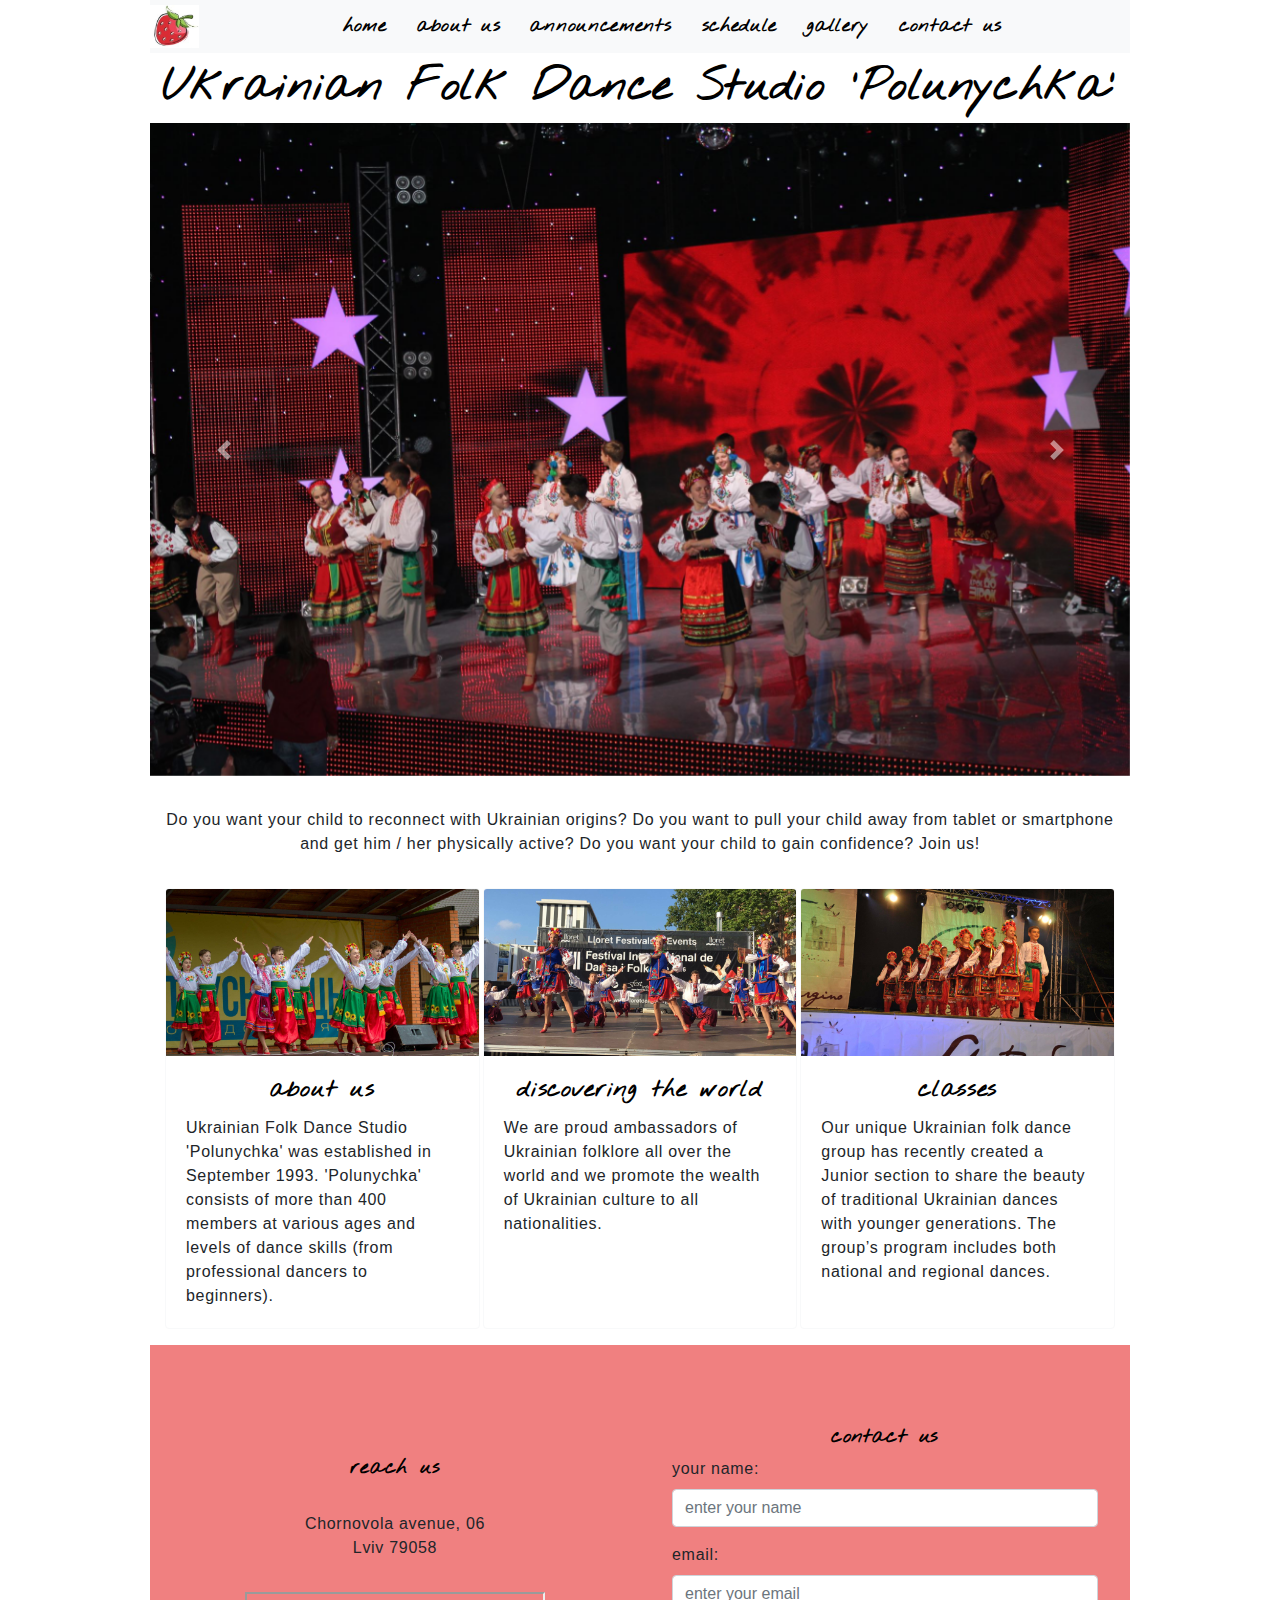
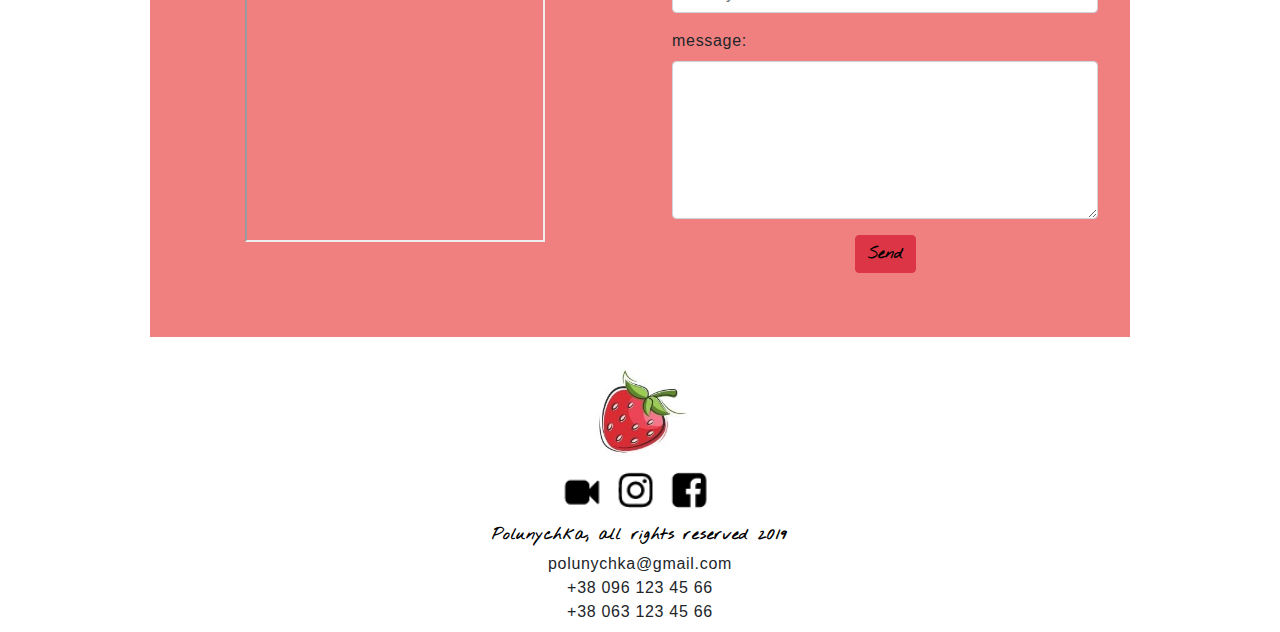
<file: index.html>
<!DOCTYPE html>
<html lang="en">
    <head>
        <meta charset="UTF-8">
        <meta name="viewport" content="width=device-width, initial-scale=1.0">
        <meta http-equiv="X-UA-Compatible" content="ie=edge">
        <title>Polunychka-home-page</title>
        <link rel="shortcut icon" type="image/jpg" href="img/strawberry-logo.jpg">
        <link rel="stylesheet" href="https://stackpath.bootstrapcdn.com/bootstrap/4.3.1/css/bootstrap.min.css" integrity="sha384-ggOyR0iXCbMQv3Xipma34MD+dH/1fQ784/j6cY/iJTQUOhcWr7x9JvoRxT2MZw1T" crossorigin="anonymous">
        <link rel="stylesheet" href="css/index.css">
    </head>
    <body>
        <header>
            <nav class="navbar navbar-expand-lg navbar-light bg-light">
                <a class="navbar-brand" href="#">
                    <img src="img/strawberry-logo.jpg" alt="Starwberry logo drawn in style 'Mamo, ya malyuyu'">
                </a>
                <button class="navbar-toggler" type="button" data-toggle="collapse" data-target="#navbar" aria-controls="navbar" aria-expanded="false" aria-label="Toggle navigation">
                    <span class="navbar-toggler-icon"></span>
                </button>
                <div class="collapse navbar-collapse" id="navbar">
                    <ul class="navbar-nav">
                        <li class="nav-item active">
                            <a class="nav-link" href="#">
                                home <span class="sr-only">(current)</span>
                            </a>
                        </li>
                        <li class="nav-item">
                            <a class="nav-link" href="#anchor">about us</a>
                        </li>
                        <li class="nav-item">
                            <a class="nav-link" href="announcements.html">announcements</a>
                        </li>
                        <li class="nav-item">
                            <a class="nav-link" href="schedule.html">schedule</a>
                        </li>
                        <li class="nav-item">
                            <a class="nav-link" href="gallery.html">gallery</a>
                        </li>
                        <li class="nav-item">
                            <a class="nav-link" href="#anchor-for-contact-us">contact us</a>
                        </li>
                    </ul>
                </div>
            </nav>
            <div>
                <h1>Ukrainian Folk Dance Studio 'Polunychka'</h1>
            </div>
            <div id="banner" class="carousel slide" data-ride="carousel">
                <div class="carousel-inner">
                    <div class="carousel-item active">
                        <img src="img/krok-do-zirok-contest.jpg" class="d-block w-100" alt="Children in pairs dressed in national costumes dancing Ukrainian folk dance 'Hopak'on the stage of 'Krok do zirok' contest">
                    </div>
                    <div class="carousel-item">
                        <img src="img/moldaviya.jpg" class="d-block w-100" alt="Сhildren posing against the background of an authentic Ukrainian house">
                    </div>
                    <div class="carousel-item">
                        <img src="img/vizerunky.jpg" class="d-block w-100" alt="Children dancing Carpathian folk dance">
                    </div>
                </div>
                <a class="carousel-control-prev" href="#banner" role="button" data-slide="prev">
                    <span class="carousel-control-prev-icon" aria-hidden="true"></span>
                    <span class="sr-only">Previous</span>
                </a>
                <a class="carousel-control-next" href="#banner" role="button" data-slide="next">
                    <span class="carousel-control-next-icon" aria-hidden="true"></span>
                    <span class="sr-only">Next</span>
                </a>
            </div>
            <div>
                <p class="question">Do you want your child to reconnect with Ukrainian origins? Do you want to pull your child away from tablet or smartphone and get him / her physically active? Do you want your child to gain confidence? Join us!</p>
            </div>
        </header>
        <main class="container">
            <div class="card border-light mb-3">
                <img src="img/truskavets.jpg" class="card-img-top" alt="Children in pairs dressed in national costumes standing on the stage in lines lifting up their hands">
                <div class="card-body">
                    <h2 class="card-title" id="anchor">about us</h2>
                    <p class="card-text">Ukrainian Folk Dance Studio 'Polunychka' was established in September 1993. 'Polunychka' consists of more than 400 members at various ages and levels of dance skills (from professional dancers to beginners).</p>
                </div>
            </div>
            <div class="card border-light mb-3">
                <img src="img/lloret-de-mar-festival.jpg" class="card-img-top" alt="Children dancing Ukrainian folk dance Cherevychky on the stage of Lloret de Mar festival">
                <div class="card-body">
                    <h2 class="card-title">discovering the world</h2>
                    <p class="card-text">We are proud ambassadors of Ukrainian folklore all over the world and we promote the wealth of Ukrainian culture to all nationalities.</p>
                </div>
            </div>
            <div class="card border-light mb-3">
                <img src="img/tocati.jpg" class="card-img-top" alt="Children in pairs dressed in national costumes standing on stage grouped in one column">
                <div class="card-body">
                    <h2 class="card-title">classes</h2>
                    <p class="card-text">Our unique Ukrainian folk dance group has recently created a Junior section to share the beauty of traditional Ukrainian dances with younger generations. The group’s program includes both national and regional dances.</p>
                </div>
            </div>
        </main>
        <div class="jumbotron jumbotron-fluid" id="pink">
            <div class="pink-container">
                <div class="jumbotron-left">
                    <div>
                        <h3>reach us</h3>
                        <div>
                            <p class="address">
                                Chornovola avenue, 06<br>Lviv 79058
                            </p>
                        </div>
                    </div>
                    <div id="map">
                        <iframe src="https://www.google.com/maps/embed?pb=!1m18!1m12!1m3!1d4295.358088976822!2d24.02027228825579!3d49.85104811615175!2m3!1f0!2f0!3f0!3m2!1i1024!2i768!4f13.1!3m3!1m2!1s0x473add0b93b93b3f%3A0x58bd3a5c118bf060!2z0KjQutC-0LvQsCDihJY1Mw!5e0!3m2!1suk!2sua!4v1563752358948!5m2!1suk!2sua" allowfullscreen></iframe>
                    </div>
                </div>
                <div class="jumbotron-right">
                    <h3 id="anchor-for-contact-us">contact us</h3>
                    <form class="contact-us">
                        <div class="form-group">
                            <label for="your_name">your name:</label>
                            <input type="text" class="form-control" id="your_name" name="user_name" placeholder="enter your name">
                        </div>
                        <div class="form-group">
                            <label for="email">email:</label>
                            <input type="email" class="form-control" id="email" name="user_email" placeholder="enter your email">
                        </div>
                        <div class="form-group">
                            <label for="msg">message:</label>
                            <textarea class="form-control" id="msg" name="user_message" rows="6" cols="70"></textarea>
                        </div>
                        <div id="send-button">
                            <input type="submit" class="btn btn-danger" id="this-send-button" value="Send">
                        </div>
                    </form>
                </div>
            </div>
        </div>
        <footer>
            <div class="footer-logo">
                <img src="img/strawberry-logo.jpg" alt="Starwberry logo drawn in style 'Mamo, ya malyuyu'">
            </div>
            <div class="social-media-icons">
                <img src="img/social-media-icons.png" alt="Social media icons">
            </div>
            <h4>Polunychka, all rights reserved 2019</h4>
            <p class="footer">
                polunychka@gmail.com<br>
                +38 096 123 45 66<br>+38 063 123 45 66
            </p>
        </footer>
        <script src=js/index.js></script>
        <script src="https://code.jquery.com/jquery-3.4.1.min.js" integrity="sha256-CSXorXvZcTkaix6Yvo6HppcZGetbYMGWSFlBw8HfCJo=" crossorigin="anonymous"></script>
        <script src="https://cdnjs.cloudflare.com/ajax/libs/popper.js/1.14.7/umd/popper.min.js" integrity="sha384-UO2eT0CpHqdSJQ6hJty5KVphtPhzWj9WO1clHTMGa3JDZwrnQq4sF86dIHNDz0W1" crossorigin="anonymous"></script>
        <script src="https://stackpath.bootstrapcdn.com/bootstrap/4.3.1/js/bootstrap.min.js" integrity="sha384-JjSmVgyd0p3pXB1rRibZUAYoIIy6OrQ6VrjIEaFf/nJGzIxFDsf4x0xIM+B07jRM" crossorigin="anonymous"></script>
    </body>
</html>
</file>
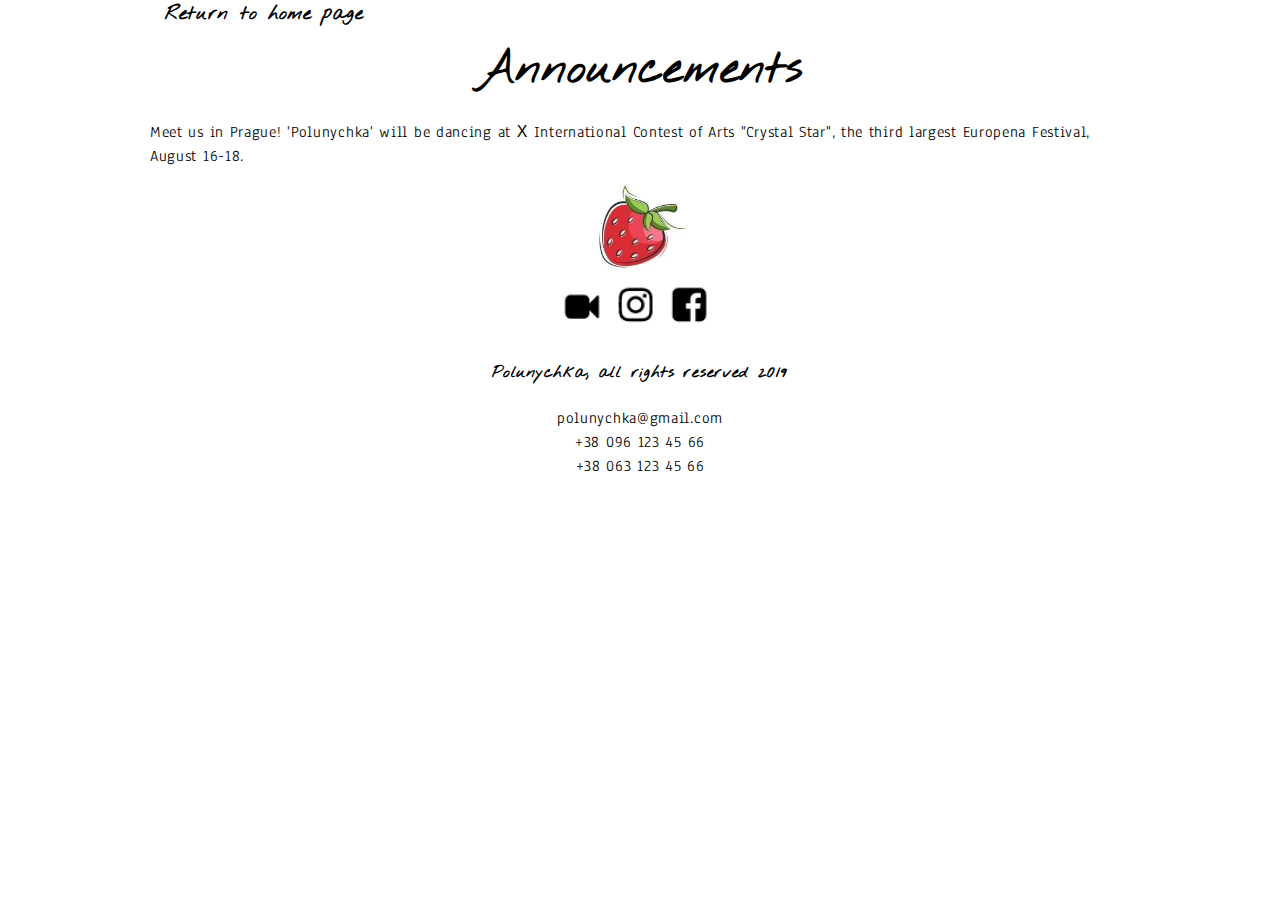
<file: announcements.html>
<!DOCTYPE html>
<html lang="en">
    <head>
        <meta charset="UTF-8">
        <meta name="viewport" content="width=device-width, initial-scale=1.0">
        <meta http-equiv="X-UA-Compatible" content="ie=edge">
        <title>Announcements</title>
        <link rel="shortcut icon" type="image/jpg" href="img/strawberry-logo.jpg">
        <link rel="stylesheet" href="css/index.css">
    </head>
    <body>
        <nav id="navbar">
            <a href="index.html">Return to home page</a>
        </nav>
        <h1>Announcements</h1>
        <p>Meet us in Prague! 'Polunychka' will be dancing at Х International Contest of Arts "Crystal Star", the third largest Europena Festival, August 16-18.</p>
        <footer>
            <div class="footer-logo">
            <img src="img/strawberry-logo.jpg" alt="Starwberry logo drawn in style 'Mamo, ya malyuyu'">
            </div>
            <div class="social-media-icons">
            <img src="img/social-media-icons.png" alt="Social media icons">
            </div>
            <h4>Polunychka, all rights reserved 2019</h4>
            <p class="footer">
                polunychka@gmail.com<br>
                +38 096 123 45 66<br>+38 063 123 45 66
            </p>
        </footer>
    </body>
</html>
</file>
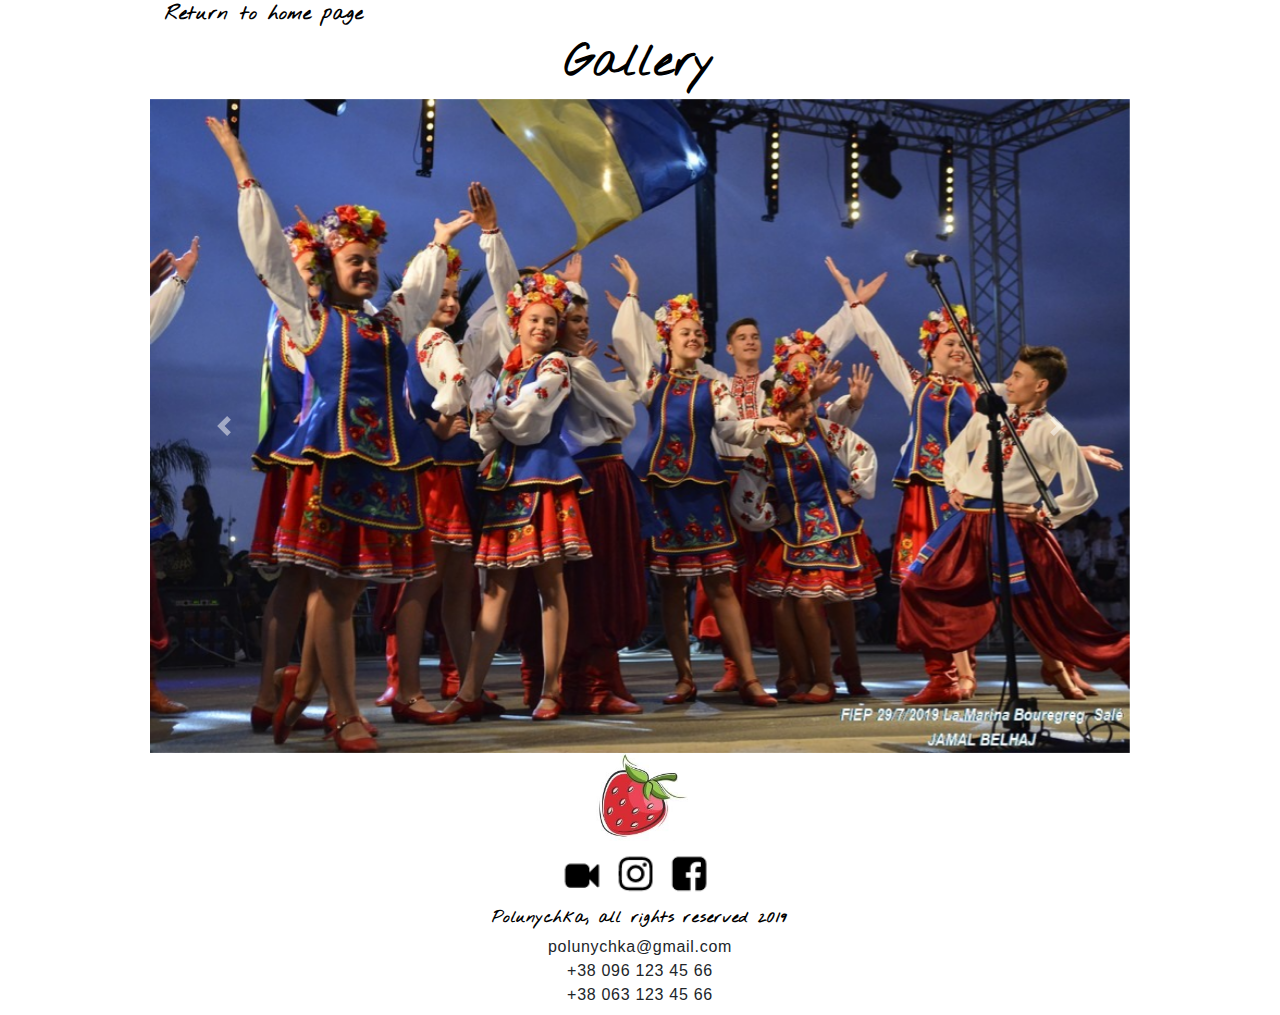
<file: gallery.html>
<!DOCTYPE html>
<html lang="en">
    <head>
        <meta charset="UTF-8">
        <meta name="viewport" content="width=device-width, initial-scale=1.0">
        <meta http-equiv="X-UA-Compatible" content="ie=edge">
        <title>Gallery</title>
        <link rel="shortcut icon" type="image/jpg" href="img/strawberry-logo.jpg">
        <link rel="stylesheet" href="https://stackpath.bootstrapcdn.com/bootstrap/4.3.1/css/bootstrap.min.css" integrity="sha384-ggOyR0iXCbMQv3Xipma34MD+dH/1fQ784/j6cY/iJTQUOhcWr7x9JvoRxT2MZw1T" crossorigin="anonymous">
        <link rel="stylesheet" href="css/index.css">
    </head>
    <body>
        <nav id="navbar">
            <a href="index.html">Return to home page</a>
        </nav>
        <h1>Gallery</h1>
        <div id="banner" class="carousel slide" data-ride="carousel">
                <div class="carousel-inner">
                    <div class="carousel-item active">
                        <img src="img/hopak.jpg" class="d-block w-100" alt="Children dancing 'hopak'">
                    </div>
                    <div class="carousel-item">
                        <img src="img/bukovyns'kyy.jpg" class="d-block w-100" alt="Children standing in line in tradidtional costumes of Bukovyna, boys on the left, girls on the right">
                    </div>
                    <div class="carousel-item">
                        <img src="img/karpats'ki-zirochky.jpg" class="d-block w-100" alt="Group of children in traditional costumes of the Carpathian region posing against the background of the Ukrainian flag">
                    </div>
                </div>
                <a class="carousel-control-prev" href="#banner" role="button" data-slide="prev">
                    <span class="carousel-control-prev-icon" aria-hidden="true"></span>
                    <span class="sr-only">Previous</span>
                </a>
                <a class="carousel-control-next" href="#banner" role="button" data-slide="next">
                    <span class="carousel-control-next-icon" aria-hidden="true"></span>
                    <span class="sr-only">Next</span>
                </a>
            </div>
            <div>
                <footer>
            <div class="footer-logo">
            <img src="img/strawberry-logo.jpg" alt="Starwberry logo drawn in style 'Mamo, ya malyuyu'">
            </div>
            <div class="social-media-icons">
            <img src="img/social-media-icons.png" alt="Social media icons">
            </div>
            <h4>Polunychka, all rights reserved 2019</h4>
            <p class="footer">
                polunychka@gmail.com<br>
                +38 096 123 45 66<br>+38 063 123 45 66
            </p>
        </footer>
        <script src="https://code.jquery.com/jquery-3.4.1.min.js" integrity="sha256-CSXorXvZcTkaix6Yvo6HppcZGetbYMGWSFlBw8HfCJo=" crossorigin="anonymous"></script>
        <script src="https://cdnjs.cloudflare.com/ajax/libs/popper.js/1.14.7/umd/popper.min.js" integrity="sha384-UO2eT0CpHqdSJQ6hJty5KVphtPhzWj9WO1clHTMGa3JDZwrnQq4sF86dIHNDz0W1" crossorigin="anonymous"></script>
        <script src="https://stackpath.bootstrapcdn.com/bootstrap/4.3.1/js/bootstrap.min.js" integrity="sha384-JjSmVgyd0p3pXB1rRibZUAYoIIy6OrQ6VrjIEaFf/nJGzIxFDsf4x0xIM+B07jRM" crossorigin="anonymous"></script>
    </body>
</html>
</file>
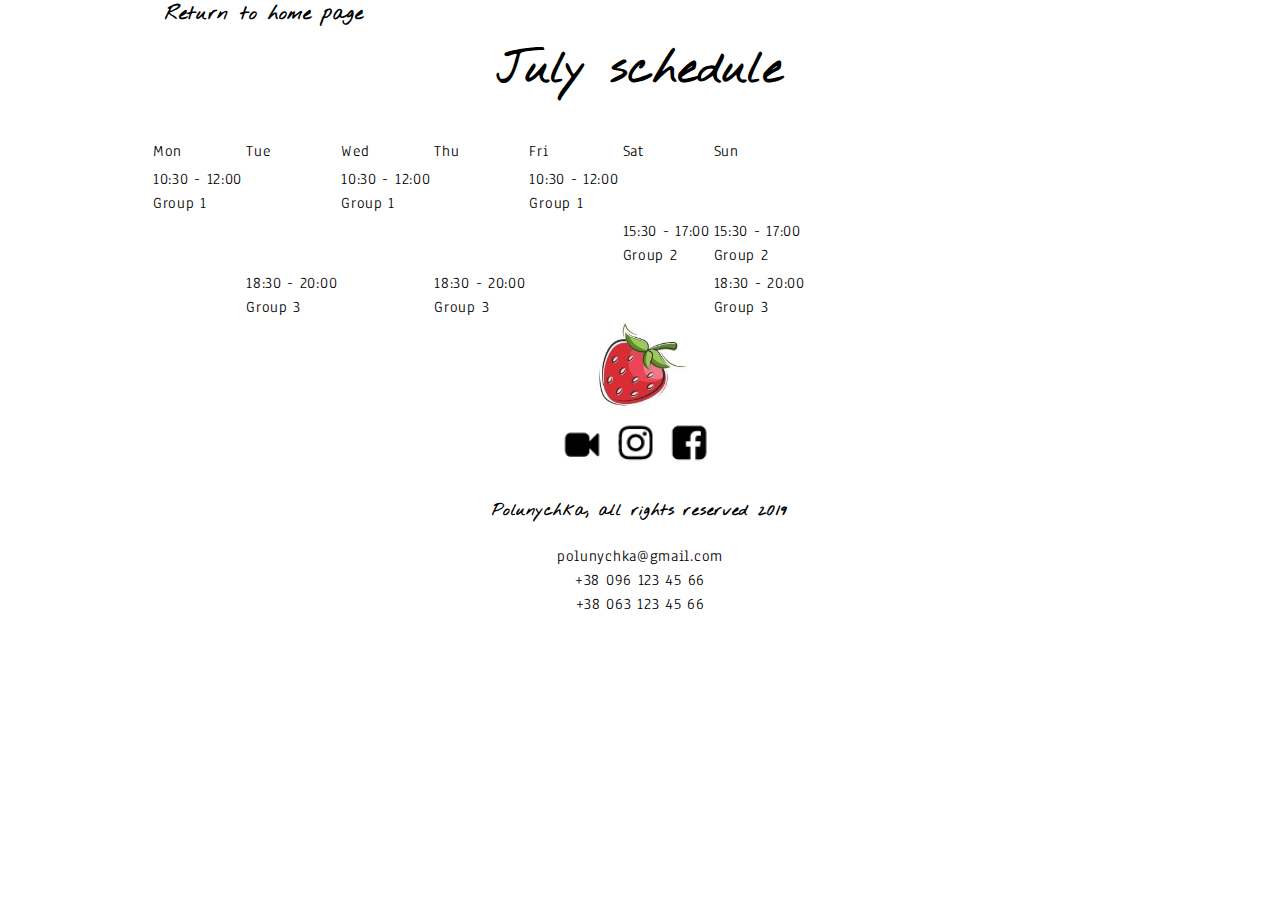
<file: schedule.html>
<!DOCTYPE html>
<html lang="en">
    <head>
        <meta charset="UTF-8">
        <meta name="viewport" content="width=device-width, initial-scale=1.0">
        <meta http-equiv="X-UA-Compatible" content="ie=edge">
        <title>Schedule</title>
        <link rel="shortcut icon" type="image/jpg" href="img/strawberry-logo.jpg">
        <link rel="stylesheet" href="css/index.css">
    </head>
    <body>
        <nav id="navbar">
            <a href="index.html">Return to home page</a>
        </nav>
        <h1>July schedule</h1>
        <br>
        <table>
            <tr>
                <td>Mon</td>
                <td>Tue</td>
                <td>Wed</td>
                <td>Thu</td>
                <td>Fri</td>
                <td>Sat</td>
                <td>Sun</td>
            </tr>
            <tr>
                <td>
                    10:30 - 12:00<br>Group 1
                </td>
                <td>&nbsp;</td>
                <td>
                    10:30 - 12:00<br>Group 1
                </td>
                <td>&nbsp;</td>
                <td>
                    10:30 - 12:00<br>Group 1
                </td>
                <td>&nbsp;</td>
                <td>&nbsp;</td>
            </tr>
            <tr>
                <td>&nbsp;</td>
                <td>&nbsp;</td>
                <td>&nbsp;</td>
                <td>&nbsp;</td>
                <td>&nbsp;</td>
                <td>
                    15:30 - 17:00<br>Group 2
                </td>
                <td>
                    15:30 - 17:00<br>Group 2
                </td>
            </tr>
            <tr>
                <td>&nbsp;</td>
                <td>
                    18:30 - 20:00<br>Group 3
                </td>
                <td>&nbsp;</td>
                <td>
                    18:30 - 20:00<br>Group 3
                </td>
                <td>&nbsp;</td>
                <td>&nbsp;</td>
                <td>
                    18:30 - 20:00<br>Group 3
                </td>
            </tr>
        </table>
        <footer>
            <div class="footer-logo">
            <img src="img/strawberry-logo.jpg" alt="Starwberry logo drawn in style 'Mamo, ya malyuyu'">
            </div>
            <div class="social-media-icons">
            <img src="img/social-media-icons.png" alt="Social media icons">
            </div>
            <h4>Polunychka, all rights reserved 2019</h4>
            <p class="footer">
                polunychka@gmail.com<br>
                +38 096 123 45 66<br>+38 063 123 45 66
            </p>
        </footer>
    </body>
</html>
</file>
<file: css/index.css>
@import url('https://fonts.googleapis.com/css?family=Anaheim|Nothing+You+Could+Do&display=swap'); :root {
    --main-color: black;
    --supplementary-color: white;
    font-family: 'Anaheim', sans-serif;
    scroll-behavior: smooth;
}

body {
    max-width: 980px;
    margin: auto;
    letter-spacing: 0.7px;
    line-height: 1.5;
}

header img {
    display: block;
    width: 30%;
    margin: 0;
}

#navbar a {
    color: var(--main-color);
    text-decoration: none;
    font-family: 'Nothing You Could Do', cursive;
    font-size: 1.2rem;
    font-weight: bold;
    margin: 0px 10px 0px 10px;
    padding: 5px;
}

#navbar a:hover {
    background: var(--main-color);
    color: var(--supplementary-color);
    padding: 5px;
}

.navbar {
    padding: 0rem;
}

h1 {
    font-family: 'Nothing You Could Do', cursive;
    font-size: 2.8rem;
    font-weight: bold;
    text-align: center;
    color: var(--main-color);
    margin-top: 0.5rem;
    margin-bottom: 0.5rem;
    margin-left: 0.5rem;
    margin-right: 0.5rem;
}

.container {
    display: grid;
    grid-template-columns: 1fr 1fr 1fr;
}

p.question {
    text-align: center;
    margin-top: 2rem;
    margin-bottom: 2rem;
    margin-left: 0.5rem;
    margin-right: 0.5rem;
}

p.card-text {
    text-align: left;
}

@media (min-width: 500px) {
    .container {
        display: grid;
        grid-template-columns: 1fr;
        grid-gap: 3px;
    }
}

@media (min-width: 660px) {
    .container {
        grid-template-columns: 1fr 1fr;
    }
}

@media (min-width: 980px) {
    .container {
        grid-template-columns: 1fr 1fr 1fr;
    }
}

.pink-container {
    display: grid;
    grid-template-columns: 1fr 1fr;
}

@media (min-width: 660px) {
    .pink-container {
        grid-template-columns: 1fr;
    }
}

@media (min-width: 980px) {
    .pink-container {
        grid-template-columns: 1fr 1fr;
    }
}

#pink {
    background-color: lightcoral;
}

.jumbotron-left {
    display: flex;
    flex-direction: column;
    justify-content: center;
}

.jumbotron-right {
    display: flex;
    flex-direction: column;
    justify-content: center;
}

iframe {
    height: 250px;
    width: 300px;
}

form {
    margin-left: 2rem;
    margin-right: 2rem;
}

#send-button {
    font-family: 'Nothing You Could Do', cursive;
    font-size: 1rem;
    font-weight: bold;
    color: var(--main-color);
    display: flex;
    justify-content: center;
}

#this-send-button {
    color: var(--main-color);
    font-weight: bold;
}

p.address {
    text-align: center;
    margin-top: 2rem;
    margin-bottom: 2rem;
}

#map {
    display: flex;
    justify-content: center;
}

h2 {
    font-family: 'Nothing You Could Do', cursive;
    font-size: 1.5rem;
    font-weight: bold;
    text-align: center;
    color: var(--main-color);
}

h3 {
    font-family: 'Nothing You Could Do', cursive;
    font-size: 1.25rem;
    font-weight: bold;
    color: var(--main-color);
    text-align: center;
    margin-top: 1rem;
}

h4 {
    font-family: 'Nothing You Could Do', cursive;
    font-size: 1rem;
    font-weight: bold;
    color: var(--main-color);
    text-align: center;
}

.footer-logo {
    display: flex;
    justify-content: center;
}

.footer-logo img {
    width: 10%;
    height: auto;
}

.social-media-icons {
    display: flex;
    justify-content: center;
}

.social-media-icons img {
    width: 20%;
    height: auto;
}

p.footer {
    text-align: center;
    margin-top: 0.5rem;
    margin-bottom: 0.5rem;
}
</file>
